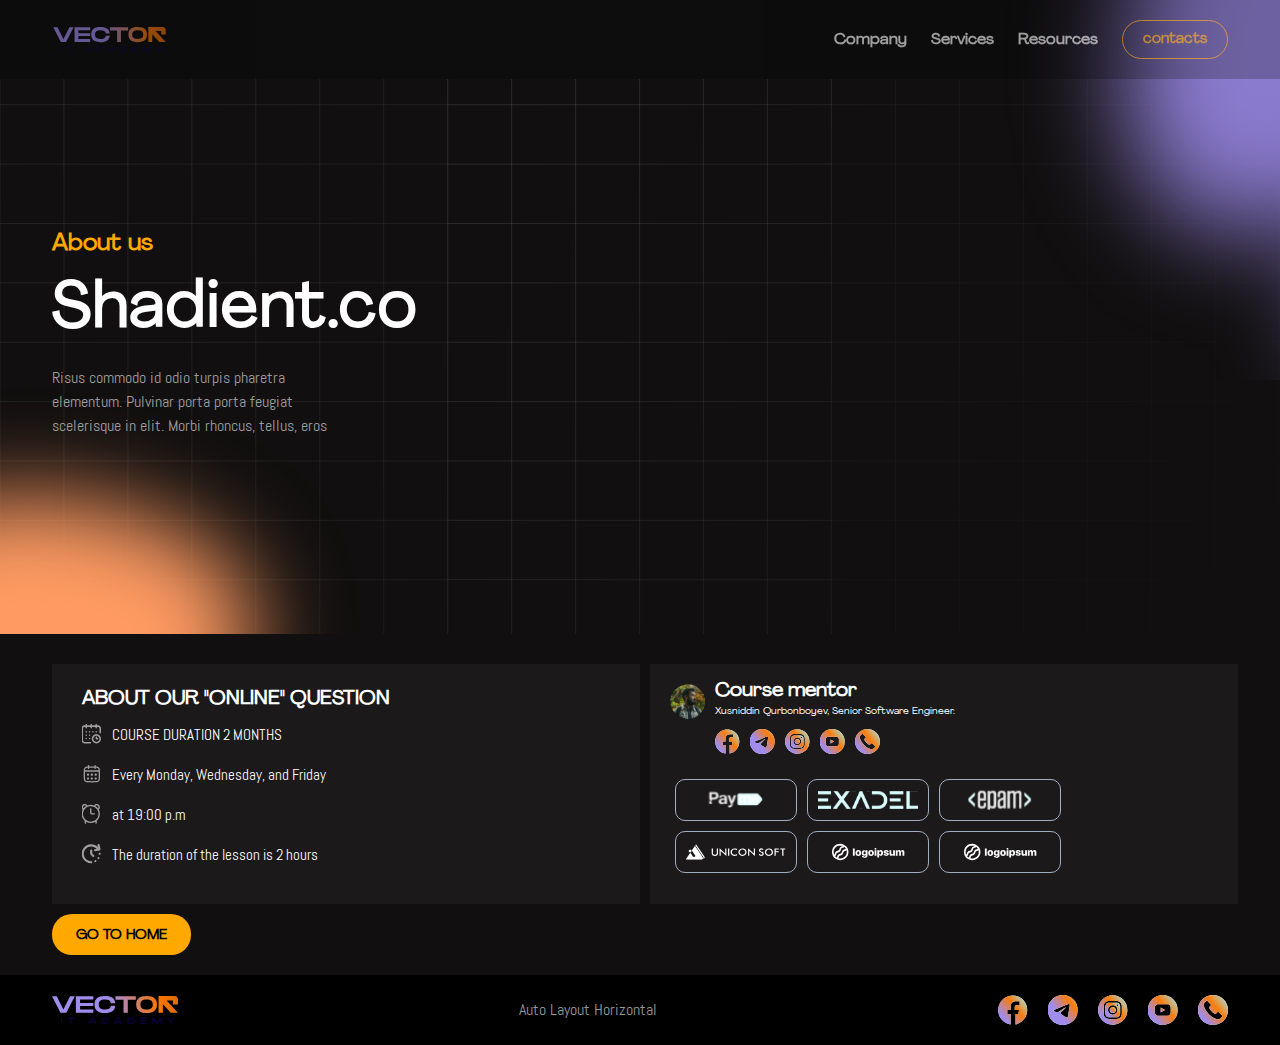
<file: about.html>
<!DOCTYPE html>
<html lang="en">
<head>
    <meta charset="UTF-8">
    <meta name="viewport" content="width=device-width, initial-scale=1.0">
    <link rel="stylesheet" href="./css/main.css">
    <title>Document</title>
</head>
<body>

    <!-- header -->
    <header class="site-header">
        <div class="container">
            <div class="site-header__wrapper header-wrapper">
                <a href="index.html" class="header-wrapper__logo">
                    <img src="./images/logo.svg" alt="Site header logo" width="125" height="20" class="site-header__img">
                </a>
                <nav class="header-wrapper__nav site-nav">
                    <ul class="site-nav__list nav-list">
                        <li class="nav-list__item">
                            <a href="#" class="nav-list__link">Company</a>
                        </li>
                        <li class="nav-list__item">
                            <a href="#" class="nav-list__link">Services</a>
                        </li>
                        <li class="nav-list__item">
                            <a href="#" class="nav-list__link">Resources</a>
                        </li>
                    </ul>
                    <a href="#" class="nav-list__contact">contacts</a>
                </nav>
                <button class="header-wrapper__burger" type="button"></button>
            </div>
        </div>
    </header>
<!-- header end -->

    <main class="site-main">
        <!-- hero section start -->
        <section class="hero about-hero">
            <div class="container">
                <div class="hero__wrapper about-hero__wrapper">
                    <span class="about-hero__title">About us</span>
                    <h2 class="about-hero__heading">  Shadient.co</h2>
                    <p class="about-hero__text"> Risus commodo id odio turpis pharetra elementum. Pulvinar porta porta feugiat scelerisque in elit. Morbi rhoncus, tellus, eros </p>
                </div>
            </div>
        </section>
            <!-- hero section end -->

        <section class="about-main">
            <div class="container">
                <div class="about-main__wrapper">
                    <div class="about-main__inner">
                        <div class="about-main__online-courses online-courses">
                            <h2 class="online-courses__heading">ABOUT OUR "ONLINE" QUESTION </h2>
                            <div class="online-courses__info">
                                <span class="online-courses__durations">COURSE DURATION 2 MONTHS </span>
                                <span class="online-courses__period">Every Monday, Wednesday, and Friday </span>
                                <span class="online-courses__time">at 19:00 p.m</span>
                                <span class="online-courses__hours"> The duration of the lesson is 2 hours</span>
                            </div>
                        </div>
                        <div class="about-main__course-mentor course-mentor">
                            <div class="course-mentor__header">
                                <div class="course-mentor__header-inner">
                                    <h2 class="course-mentor__heading">Course mentor </h2>
                                    <p class="course-mentor__title">Xusniddin Qurbonboyev, Senior Software Engineer.</p>
                                    <ul class="course-mentor__network-list">
                                        <li class="course-mentor__network-item">
                                            <a href="#" class="course-mentor__network-link">
                                                <img src="./images/facebook.svg" alt="This is a logo of socialnetwork" width="35" height="35" class="course-mentor__network-img">
                                            </a>
                                        </li>
                                        <li class="course-mentor__network-item">
                                            <a href="#" class="course-mentor__network-link">
                                                <img src="./images/telegram.svg" alt="This is a logo of socialnetwork" width="35" height="35" class="course-mentor__network-img">
                                            </a>
                                        </li>
                                        <li class="course-mentor__network-item">
                                            <a href="#" class="course-mentor__network-link">
                                                <img src="./images/instagram.svg" alt="This is a logo of socialnetwork" width="35" height="35" class="course-mentor__network-img">
                                            </a>
                                        </li>
                                        <li class="course-mentor__network-item">
                                            <a href="#" class="course-mentor__network-link">
                                                <img src="./images/youtube.svg" alt="This is a logo of socialnetwork" width="35" height="35" class="course-mentor__network-img">
                                            </a>
                                        </li>
                                        <li class="course-mentor__network-item">
                                            <a href="#" class="course-mentor__network-link">
                                                <img src="./images/call.svg" alt="This is a logo of socialnetwork" width="35" height="35" class="course-mentor__network-img">
                                            </a>
                                        </li>
                                    </ul>
                                </div>
                            </div>
                            <ul class="about-main__payment-info payment-info">
                                <li class="payment-info__item">
                                    <a href="#" class="payment-info__link">
                                        <img src="./images/payme.svg" alt="This is payment logo" class="payment-info__img">
                                    </a>
                                </li>
                                <li class="payment-info__item">
                                    <a href="#" class="payment-info__link">
                                        <img src="./images/ex.svg" alt="This is payment logo" class="payment-info__img">
                                    </a>
                                </li>
                                <li class="payment-info__item">
                                    <a href="#" class="payment-info__link">
                                        <img src="./images/boom.svg" alt="This is payment logo" class="payment-info__img">
                                    </a>
                                </li>
                                <li class="payment-info__item">
                                    <a href="#" class="payment-info__link">
                                        <img src="./images/unicorn-soft.svg" alt="This is payment logo" class="payment-info__img">
                                    </a>
                                </li>
                                <li class="payment-info__item">
                                    <a href="#" class="payment-info__link">
                                        <img src="./images/ipsum.svg" alt="This is payment logo" class="payment-info__img">
                                    </a>
                                </li>
                                <li class="payment-info__item">
                                    <a href="#" class="payment-info__link">
                                        <img src="./images/ipsum.svg" alt="This is payment logo" class="payment-info__img">
                                    </a>
                                </li>
                            </ul>
                        </div>
                    </div>
                    <div class="about-main__link-box">
                        <a href="index.html" class="about-main__link">GO TO HOME</a>
                    </div>
                </div>
            </div>
        </section>
    </main>
    <!-- FOOTER START -->
    <footer class="site-footer">
        <div class="container">
            <div class="site-footer__wrapper">
                <a href="index.html" class="site-footer__link">
                    <img src="./images/logo.svg" alt="This is site logo" class="site-footer__logo">
                </a>
                <span class="site-footer__title">Auto Layout Horizontal </span>
                <ul class="site-footer__list">
                    <li class="site-footer__item">
                        <a href="#" class="site-footer__network">
                            <img src="./images/facebook.svg" width="30" height="30" alt="This is netrwork's image" class="site-footer__network-img">
                        </a>
                    </li>
                    <li class="site-footer__item">
                        <a href="#" class="site-footer__network">
                            <img src="./images/telegram.svg" width="30" height="30" alt="This is netrwork's image" class="site-footer__network-img">
                        </a>
                    </li>
                    <li class="site-footer__item">
                        <a href="#" class="site-footer__network">
                            <img src="./images/instagram.svg" width="30" height="30" alt="This is netrwork's image" class="site-footer__network-img">
                        </a>
                    </li>
                    <li class="site-footer__item">
                        <a href="#" class="site-footer__network">
                            <img src="./images/youtube.svg" width="30" height="30" alt="This is netrwork's image" class="site-footer__network-img">
                        </a>
                    </li>
                    <li class="site-footer__item">
                        <a href="#" class="site-footer__network">
                            <img src="./images/call.svg" width="30" height="30" alt="This is netrwork's image" class="site-footer__network-img">
                        </a>
                    </li>
                </ul>
            </div>
        </div>
    </footer>
    <!-- FOOTER END -->

    <script src="./js/main.js"></script>
</body>
</html>
</file>
<file: css/main.css>
/* VARIABLES */
:root {
  /* --main-text-color : #fff; */
  /* --main-bg-color : #fff; */
  /* --main-font-size : 16px; */
  /* --main-font-weight : 400; */
  /* --main-line-height : 1.5; */
}

@font-face {
  font-family: "Agrandir";
  font-weight: 700;
  src: url("../fonts/hinted-Agrandir-TextBold.woff2") format("woff2") url("../fonts/hinted-Agrandir-TextBold.woff") format("woff");
}
@font-face {
  font-family: "Agrandir";
  font-style: normal;
  font-weight: 400;
  src: local(""), url("../fonts/hinted-Agrandir-Regular.woff2") format("woff2"), url("../fonts/hinted-Agrandir-Regular.woff") format("woff");
}
@font-face {
  font-family: "Abel";
  font-style: normal;
  font-weight: 400;
  src: local(""), url("../fonts/hinted-Abel-Regular.woff2") format("woff2"), url("../fonts/hinted-Abel-Regular.woff") format("woff");
}
/**
 * 1. Correct the line height in all browsers.
 * 2. Prevent adjustments of font size after orientation changes in iOS.
 */
html {
  line-height: 1.15; /* 1 */
  -webkit-text-size-adjust: 100%; /* 2 */
}

/* Sections
   ========================================================================== */
/**
 * Remove the margin in all browsers.
 */
body {
  margin: 0;
}

/**
 * Render the `main` element consistently in IE.
 */
main {
  display: block;
}

/**
 * Correct the font size and margin on `h1` elements within `section` and
 * `article` contexts in Chrome, Firefox, and Safari.
 */
h1 {
  font-size: 2em;
  margin: 0.67em 0;
}

/* Grouping content
   ========================================================================== */
/**
 * 1. Add the correct box sizing in Firefox.
 * 2. Show the overflow in Edge and IE.
 */
hr {
  box-sizing: content-box; /* 1 */
  height: 0; /* 1 */
  overflow: visible; /* 2 */
}

/**
 * 1. Correct the inheritance and scaling of font size in all browsers.
 * 2. Correct the odd `em` font sizing in all browsers.
 */
pre {
  font-family: monospace, monospace; /* 1 */
  font-size: 1em; /* 2 */
}

/* Text-level semantics
   ========================================================================== */
/**
 * Remove the gray background on active links in IE 10.
 */
a {
  background-color: transparent;
}

/**
 * 1. Remove the bottom border in Chrome 57-
 * 2. Add the correct text decoration in Chrome, Edge, IE, Opera, and Safari.
 */
abbr[title] {
  border-bottom: none; /* 1 */
  text-decoration: underline; /* 2 */
  -webkit-text-decoration: underline dotted;
          text-decoration: underline dotted; /* 2 */
}

/**
 * Add the correct font weight in Chrome, Edge, and Safari.
 */
b,
strong {
  font-weight: bolder;
}

/**
 * 1. Correct the inheritance and scaling of font size in all browsers.
 * 2. Correct the odd `em` font sizing in all browsers.
 */
code,
kbd,
samp {
  font-family: monospace, monospace; /* 1 */
  font-size: 1em; /* 2 */
}

/**
 * Add the correct font size in all browsers.
 */
small {
  font-size: 80%;
}

/**
 * Prevent `sub` and `sup` elements from affecting the line height in
 * all browsers.
 */
sub,
sup {
  font-size: 75%;
  line-height: 0;
  position: relative;
  vertical-align: baseline;
}

sub {
  bottom: -0.25em;
}

sup {
  top: -0.5em;
}

/* Embedded content
   ========================================================================== */
/**
 * Remove the border on images inside links in IE 10.
 */
img {
  border-style: none;
}

/* Forms
   ========================================================================== */
/**
 * 1. Change the font styles in all browsers.
 * 2. Remove the margin in Firefox and Safari.
 */
button,
input,
optgroup,
select,
textarea {
  font-family: inherit; /* 1 */
  font-size: 100%; /* 1 */
  line-height: 1.15; /* 1 */
  margin: 0; /* 2 */
}

/**
 * Show the overflow in IE.
 * 1. Show the overflow in Edge.
 */
button,
input { /* 1 */
  overflow: visible;
}

/**
 * Remove the inheritance of text transform in Edge, Firefox, and IE.
 * 1. Remove the inheritance of text transform in Firefox.
 */
button,
select { /* 1 */
  text-transform: none;
}

/**
 * Correct the inability to style clickable types in iOS and Safari.
 */
button,
[type=button],
[type=reset],
[type=submit] {
  -webkit-appearance: button;
}

/**
 * Remove the inner border and padding in Firefox.
 */
button::-moz-focus-inner,
[type=button]::-moz-focus-inner,
[type=reset]::-moz-focus-inner,
[type=submit]::-moz-focus-inner {
  border-style: none;
  padding: 0;
}

/**
 * Restore the focus styles unset by the previous rule.
 */
button:-moz-focusring,
[type=button]:-moz-focusring,
[type=reset]:-moz-focusring,
[type=submit]:-moz-focusring {
  outline: 1px dotted ButtonText;
}

/**
 * Correct the padding in Firefox.
 */
fieldset {
  padding: 0.35em 0.75em 0.625em;
}

/**
 * 1. Correct the text wrapping in Edge and IE.
 * 2. Correct the color inheritance from `fieldset` elements in IE.
 * 3. Remove the padding so developers are not caught out when they zero out
 *    `fieldset` elements in all browsers.
 */
legend {
  box-sizing: border-box; /* 1 */
  color: inherit; /* 2 */
  display: table; /* 1 */
  max-width: 100%; /* 1 */
  padding: 0; /* 3 */
  white-space: normal; /* 1 */
}

/**
 * Add the correct vertical alignment in Chrome, Firefox, and Opera.
 */
progress {
  vertical-align: baseline;
}

/**
 * Remove the default vertical scrollbar in IE 10+.
 */
textarea {
  overflow: auto;
}

/**
 * 1. Add the correct box sizing in IE 10.
 * 2. Remove the padding in IE 10.
 */
[type=checkbox],
[type=radio] {
  box-sizing: border-box; /* 1 */
  padding: 0; /* 2 */
}

/**
 * Correct the cursor style of increment and decrement buttons in Chrome.
 */
[type=number]::-webkit-inner-spin-button,
[type=number]::-webkit-outer-spin-button {
  height: auto;
}

/**
 * 1. Correct the odd appearance in Chrome and Safari.
 * 2. Correct the outline style in Safari.
 */
[type=search] {
  -webkit-appearance: textfield; /* 1 */
  outline-offset: -2px; /* 2 */
}

/**
 * Remove the inner padding in Chrome and Safari on macOS.
 */
[type=search]::-webkit-search-decoration {
  -webkit-appearance: none;
}

/**
 * 1. Correct the inability to style clickable types in iOS and Safari.
 * 2. Change font properties to `inherit` in Safari.
 */
::-webkit-file-upload-button {
  -webkit-appearance: button; /* 1 */
  font: inherit; /* 2 */
}

/* Interactive
   ========================================================================== */
/*
 * Add the correct display in Edge, IE 10+, and Firefox.
 */
details {
  display: block;
}

/*
 * Add the correct display in all browsers.
 */
summary {
  display: list-item;
}

/* Misc
   ========================================================================== */
/**
 * Add the correct display in IE 10+.
 */
template {
  display: none;
}

/**
 * Add the correct display in IE 10.
 */
[hidden] {
  display: none;
}

/* GENERAL */
* {
  box-sizing: border-box;
}

*::before,
*::after {
  box-sizing: inherit;
}

html {
  height: 100%;
  box-sizing: border-box;
}

img {
  display: block;
  height: auto;
}

body {
  background-color: #0d0c0c;
}

/* STICKY-FOOTER */
.site-main {
  flex-grow: 1;
  background-color: #a1aebf;
}

/* VISUALLY-HIDDEN */
.visually-hidden {
  position: absolute;
  width: 1px;
  height: 1px;
  margin: -1px;
  padding: 0;
  border: 0;
  white-space: nowrap;
  -webkit-clip-path: inset(100%);
          clip-path: inset(100%);
  clip: rect(0 0 0 0);
  overflow: hidden;
}

/* CONTAINER */
.container {
  max-width: 1240px;
  width: 100%;
  margin-right: auto;
  margin-left: auto;
  padding-right: 10px;
  padding-left: 10px;
}

@media only screen and (min-width: 650px) {
  .container {
    padding-left: 20px;
    padding-right: 20px;
  }
}
@media only screen and (min-width: 992px) {
  .container {
    padding-left: 32px;
    padding-right: 32px;
  }
}
.site-header {
  position: relative;
  z-index: 888;
  display: flex;
  width: 100%;
  opacity: 0.6;
  background-color: rgba(15, 15, 15, 0.4);
}

.site-header__wrapper {
  display: flex;
  align-items: center;
  width: 100%;
  padding-top: 10px;
  padding-bottom: 10px;
}

.site-header__logo {
  text-decoration: none;
  display: inline-block;
}

.site-header__img {
  width: 80px;
  height: 18px;
}

.header-wrapper__nav {
  position: absolute;
  z-index: 112;
  top: 44px;
  right: 0px;
  display: none;
  min-width: 160px;
  height: auto;
  padding: 10px 20px;
  white-space: nowrap;
  background-color: #0f0f0f;
}

.open {
  display: block;
  animation-name: burger;
  animation-timing-function: ease;
  animation-duration: 0.2s;
  animation-fill-mode: 0.4s;
}

.display-none {
  display: none;
}

@keyframes burger {
  0% {
    right: -400px;
  }
  100% {
    right: -32px;
  }
}
.nav-list {
  margin: 0;
  padding-left: 0;
  list-style: none;
  margin-bottom: 10px;
}

.nav-list__item {
  box-shadow: 0px 1px #ffa800;
}

.nav-list__link {
  display: inline-block;
  margin-top: 10px;
  text-decoration: none;
  font-family: "Agrandir";
  font-weight: 700;
  font-size: 10px;
  line-height: 20px;
  color: #fff;
}

.header-wrapper__burger {
  display: block;
  width: 25px;
  height: 25px;
  margin-left: auto;
  background-image: url("../images/down.png");
  background-position: center;
  background-repeat: no-repeat;
  background-size: contain;
  border: none;
  border-radius: 50%;
}

.header-wrapper__burger--closed {
  background-image: url("../images/cross.png");
}

.nav-list__contact {
  display: inline-block;
  text-decoration: none;
  padding: 5px 15px;
  margin-bottom: 5px;
  font-size: 10px;
  font-family: "Agrandir";
  font-weight: 700;
  color: #ffa800;
  border: 1px solid #ffa800;
  border-radius: 15px;
}

.animation-closed {
  animation-name: burger-closed;
  animation-timing-function: ease;
  animation-duration: 0.7s;
  animation-fill-mode: 0.7s;
}

@keyframes burger-closed {
  0% {
    right: -32px;
  }
  100% {
    right: -410px;
  }
}
@media only screen and (min-width: 450px) {
  .header-wrapper__nav {
    min-width: 220px;
  }
}
@media only screen and (min-width: 650px) {
  .site-header__wrapper {
    justify-content: space-between;
    padding-top: 20px;
    padding-bottom: 20px;
  }
  .site-header__img {
    width: 115px;
    height: 20px;
  }
  .header-wrapper__nav {
    position: static;
    display: flex;
    align-items: center;
    padding: 0;
    margin-bottom: 0;
    background-color: transparent;
  }
  .site-nav__list {
    display: flex;
    align-items: center;
    margin-bottom: 0;
  }
  .nav-list__item {
    margin-right: 20px;
    border: none;
    box-shadow: none;
  }
  .nav-list__link:hover {
    box-shadow: 2px 2px #ffa800;
    color: #ffa800;
    opacity: 0.7;
  }
  .nav-list__link {
    font-size: 13px;
    margin-top: 0;
  }
  .header-wrapper__burger {
    display: none;
  }
  .nav-list__contact {
    display: inline-flex;
    align-items: end;
    margin-bottom: 0;
    padding: 5px 20px;
    font-size: 13px;
    border-radius: 20px;
  }
  .nav-list__contact:hover {
    background-color: #ffa800;
    color: #000;
  }
  .nav-list__contact:active {
    opacity: 0.7;
  }
}
@media only screen and (min-width: 992px) {
  .site-header__img {
    width: 130;
    height: 25px;
  }
  .nav-list__link {
    font-size: 16px;
  }
  .nav-list__contact {
    padding: 10px 20px;
    font-size: 15px;
  }
  .nav-list__item {
    margin-right: 24px;
  }
}
.site-main {
  background-color: #110f0f;
}

.hero {
  background-repeat: no-repeat;
  background-size: 800px 500px;
  background-position: 10% 70%;
  background-image: url("../images/Vector.svg");
  background-repeat: no-repeat;
  background-size: cover;
  overflow-x: hidden;
}

.hero__wrapper {
  position: relative;
  display: flex;
  flex-direction: column;
  align-items: center;
  padding-top: 30px;
  padding-bottom: 30px;
  width: 250px;
  margin-right: auto;
  margin-left: auto;
}

.hero__wrapper::before {
  content: "";
  display: inline-block;
  width: 800px;
  height: 300px;
  position: absolute;
  z-index: 0;
  left: -150px;
  bottom: 0;
  background-image: url("../images/left-down-bg.svg");
  background-size: 90%;
  background-repeat: no-repeat;
  background-position: -420px 0;
}

.hero::after {
  content: "";
  display: inline-block;
  width: 200px;
  height: 280px;
  position: absolute;
  right: 0;
  top: -20px;
  background-image: url("../images/left-up-bg.svg");
  background-size: 220%;
  background-repeat: no-repeat;
  background-position: -20px -250px;
  z-index: 0;
}

.hero__heading {
  margin-top: 0;
  text-align: center;
  background: linear-gradient(-10deg, #ffffff, #9de8ee, #d1ab6f, #f17d21, #ffffff);
  -webkit-background-clip: text;
          background-clip: text;
  color: transparent;
  font-family: "Agrandir";
  font-size: 35px;
  font-weight: 700;
  letter-spacing: -2px;
}

.hero__title {
  margin-bottom: 20px;
  text-align: center;
  color: rgba(255, 255, 255, 0.6);
  font-family: "Abel";
  font-size: 10px;
  font-weight: 400;
}

.form-wrapper {
  position: relative;
  z-index: 10;
  display: inline-flex;
  flex-direction: column;
  justify-content: center;
  align-items: center;
}

.form-wrapper__inp {
  display: block;
  margin-right: auto;
  margin-left: auto;
  padding: 5px 10px;
  margin-bottom: 10px;
  color: #a1aebf;
  border: 2px solid #a1aebf;
  border-radius: 30px;
  background-color: transparent;
  font-family: "Abel";
  font-size: 16px;
  font-weight: 400;
  outline: none;
}

.form-wrapper__inp:focus {
  border: 2px solid #f17d21;
}

.form-wrapper__btn--styles {
  width: 100px;
  padding: 6px 10px 4px 10px;
  color: #000000;
  font-family: "Agrandir";
  font-size: 14px;
  font-weight: 700;
  text-transform: uppercase;
  border-radius: 20px;
  background-color: #ffa800;
}

.form-wrapper__btn:hover {
  background-color: transparent;
  border: 1px solid #ffa800;
  color: #f17d21;
}

.form-wrapper__btn:active {
  background-color: transparent;
  color: #ffa800;
  border: 1px solid #ffa800;
}

@media only screen and (min-width: 450px) {
  .hero::before {
    bottom: -45px;
  }
  .hero__wrapper {
    padding-top: 70px;
    padding-bottom: 100px;
    width: 350px;
  }
  .hero__heading {
    font-size: 50px;
  }
  .hero__title {
    font-size: 14px;
  }
  .form-wrapper {
    flex-direction: row;
    align-items: center;
    justify-content: center;
    width: 100%;
    padding-top: 20px;
  }
  .form-wrapper__inp {
    display: inline-block;
    margin-bottom: 0;
    margin-right: 10px;
    margin-left: 0;
    padding: 10px 16px;
  }
  .form-wrapper__btn {
    padding: 12px 16px 10px 16px;
    border: 2px solid #ffa800;
  }
}
@media only screen and (min-width: 650px) {
  .hero::before {
    bottom: -200px;
  }
  .hero__wrapper {
    width: 450px;
    padding-top: 100px;
    padding-bottom: 80px;
  }
  .hero__wrapper::before {
    left: -600px;
    height: 600px;
    width: 900px;
    background-position: -150px 210px;
    background-size: 100%;
  }
  .hero__heading {
    font-size: 80px;
  }
  .hero__title {
    font-size: 16px;
  }
}
@media only screen and (min-width: 992px) {
  .hero::after {
    width: 300px;
    height: 400px;
    background-position: -10px -350px;
  }
  .hero__wrapper {
    width: 550px;
    padding-bottom: 200px;
  }
  .hero__heading {
    font-size: 96px;
    text-align: left;
    line-height: 94px;
    letter-spacing: -3px;
  }
  .hero__title {
    text-align: start;
  }
  .form-wrapper__inp {
    width: 300px;
  }
  .form-wrapper__btn {
    padding: 14px 16px 10px 16px;
    border: 2px solid #ffa800;
  }
  .hero__wrapper::before {
    left: -700px;
    height: 600px;
    width: 900px;
    background-position: -150px 210px;
    background-size: 110%;
  }
  .form-wrapper {
    justify-content: flex-start;
  }
}
@media only screen and (min-width: 1100px) {
  .hero__wrapper::before {
    left: -800px;
  }
}
.site-footer {
  padding-top: 20px;
  padding-bottom: 20px;
  background-color: #000000;
}

.site-footer__wrapper {
  display: flex;
  flex-direction: column;
  align-items: center;
}

.site-footer__link {
  display: inline-block;
  margin-bottom: 10px;
}

.site-footer__title {
  margin-top: 0;
  margin-bottom: 10px;
  color: rgba(255, 255, 255, 0.6);
  font-family: "Abel";
  font-size: 16px;
  font-weight: 400;
  line-height: 20px;
  letter-spacing: 2%;
  text-align: left;
}

.site-footer__list {
  margin: 0;
  padding-left: 0;
  list-style: none;
  display: flex;
}

.site-footer__item {
  margin-right: 20px;
}

.site-footer__item:last-child {
  margin-right: 0;
}

@media only screen and (min-width: 650px) {
  .site-footer__wrapper {
    flex-direction: row;
    justify-content: space-between;
  }
  .site-footer__link {
    margin-bottom: 0;
  }
  .site-footer__title {
    margin-bottom: 0;
  }
  .site-footer__network:hover {
    opacity: 0.3;
  }
}
.main-styles {
  background-color: #000;
  opacity: 0.1;
  overflow-y: hidden;
}

.courses {
  background-color: #110f0f;
}

.courses__wrapper {
  padding-top: 30px;
  padding-bottom: 30px;
}

.courses__header {
  padding-top: 20px;
  padding-bottom: 20px;
  width: 280px;
  margin-left: auto;
  margin-right: auto;
}

.courses__heading {
  margin-top: 0;
  margin-bottom: 15px;
  color: #ffffff;
  font-family: "Agrandir";
  font-size: 30px;
  font-weight: 700;
  line-height: 40px;
  letter-spacing: 1px;
  text-align: center;
}

.courses__title {
  margin-top: 0;
  margin-bottom: 10px;
  color: rgba(231, 231, 231, 0.6);
  font-family: "Abel";
  font-size: 10px;
  font-weight: 400;
  line-height: 15px;
  letter-spacing: 2%;
  text-align: center;
}

.courses__list {
  margin: 0;
  padding-left: 0;
  list-style: none;
  width: 280px;
  margin-left: auto;
  margin-right: auto;
}

.courses-list__item {
  padding: 5px;
  width: 200px;
  margin-bottom: 20px;
  margin-right: auto;
  margin-left: auto;
  border: 1px solid #a1aebf;
  border-radius: 4px;
}

.courses-list__item:hover {
  opacity: 0.5;
}

.courses-list__link {
  display: inline-block;
  text-decoration: none;
}

.courses-list__icon {
  margin-bottom: 10px;
}

.courses-list__heading {
  margin-top: 0;
  margin-bottom: 10px;
  color: rgb(255, 255, 255);
  font-family: Agrandir;
  font-size: 15px;
  font-weight: 700;
  line-height: 14px;
  letter-spacing: 1px;
  text-align: left;
}

.courses-list__title {
  margin-top: 0;
  margin-bottom: 10px;
  color: rgba(255, 255, 255, 0.6);
  font-family: Abel;
  font-size: 10px;
  font-weight: 400;
  line-height: 10px;
  letter-spacing: 2%;
  text-align: left;
}

@media only screen and (min-width: 450px) {
  .courses__header {
    width: 320px;
  }
  .courses-list__item {
    width: 250px;
  }
}
@media only screen and (min-width: 650px) {
  .courses__heading {
    font-size: 35px;
    line-height: 45px;
  }
  .courses__title {
    font-size: 12px;
    line-height: 17px;
  }
  .courses__list {
    display: flex;
    justify-content: center;
    flex-wrap: wrap;
    width: 100%;
  }
  .courses-list__item {
    margin-right: 5px;
    margin-left: 5px;
  }
  .courses-list__heading {
    margin-bottom: 10px;
    font-size: 20px;
    line-height: 20px;
    letter-spacing: 2%;
  }
  .courses-list__title {
    line-height: 12px;
  }
}
@media only screen and (min-width: 992px) {
  .courses__wrapper {
    padding-bottom: 80px;
  }
  .courses__header {
    padding-top: 40px;
    padding-bottom: 40px;
    width: 340px;
  }
  .courses__heading {
    font-size: 40px;
    line-height: 56px;
    letter-spacing: 0px;
  }
  .courses__title {
    font-size: 12px;
    line-height: 18px;
    letter-spacing: 2%;
  }
  .courses__list {
    width: 860px;
  }
  .courses-list__item {
    width: 275px;
    padding: 20px;
    margin-right: 15px;
    margin-left: 0;
    margin-bottom: 25px;
  }
  .courses-list__item:nth-child(3n) {
    margin-right: 0;
  }
  .courses-list__heading {
    font-size: 16px;
    line-height: 24px;
    letter-spacing: 2%;
  }
  .courses-list__icon {
    width: 50px;
    height: 50px;
  }
}
.choose {
  background-color: #000000;
}

.choose__wrapper {
  display: flex;
  flex-direction: column;
  align-items: center;
  padding-top: 30px;
  padding-bottom: 30px;
  min-width: 280px;
  margin-left: auto;
  margin-right: auto;
}

.choose__inner {
  display: flex;
  flex-direction: column;
  align-items: center;
  padding-top: 20px;
  padding-bottom: 20px;
  width: 250px;
}

.choose__heading {
  margin-top: 0;
  margin-bottom: 0;
  color: #ffffff;
  font-family: "Agrandir";
  font-size: 35px;
  font-weight: 700;
  line-height: 40px;
  letter-spacing: 0px;
  text-align: center;
}

.choose__title {
  color: rgba(255, 255, 255, 0.6);
  font-family: "Abel";
  font-size: 10px;
  font-weight: 400;
  line-height: 14px;
  letter-spacing: 2%;
  text-align: center;
}

.choose__connect {
  display: inline-block;
  padding: 12px 24px 10px 24px;
  text-decoration: none;
  background-color: #f17d21;
  color: #110f0f;
  border-radius: 20px;
  color: #000000;
  font-family: "Agrandir";
  font-size: 12px;
  font-weight: 700;
  line-height: 10px;
  letter-spacing: 0px;
  text-align: center;
  text-transform: uppercase;
}

.choose__connect:hover {
  background-color: transparent;
  color: #f17d21;
  border: 1px solid #f17d21;
}

.choose__connect:active {
  opacity: 0.7;
}

@media only screen and (min-width: 650px) {
  .choose__wrapper {
    flex-direction: row;
    justify-content: center;
  }
  .choose__inner {
    align-items: start;
  }
  .choose__img {
    width: 400px;
    height: 350px;
  }
  .choose__heading {
    text-align: left;
  }
  .choose__title {
    text-align: left;
  }
}
@media only screen and (min-width: 992px) {
  .choose__wrapper {
    min-width: 800px;
  }
  .choose__img {
    width: 600px;
  }
  .choose__heading {
    font-size: 40px;
  }
}
.companies {
  background-color: #000000;
}

.companies__wrapper {
  width: 280px;
  padding-top: 80px;
  padding-bottom: 80px;
  margin-right: auto;
  margin-left: auto;
  overflow-x: hidden;
}

.companies__heading {
  color: #ffffff;
  font-family: "Agrandir";
  font-size: 30px;
  font-weight: 700;
  line-height: 40px;
  letter-spacing: 0px;
  text-align: left;
}

.companies__title {
  color: rgba(255, 255, 255, 0.6);
  font-family: "Abel";
  font-size: 14px;
  font-weight: 400;
  line-height: 10px;
  letter-spacing: 2%;
  text-align: left;
}

.companies__body {
  position: relative;
  width: 100%;
  height: 150px;
  overflow-x: hidden;
}

.companies__list {
  position: absolute;
  width: 2000px;
  height: 60px;
  display: flex;
  flex-wrap: nowrap;
  justify-content: space-between;
  overflow-x: hidden;
}

.companies__list:last-child {
  animation-name: spinder-one;
  animation-timing-function: ease-in;
  animation-duration: 20s;
  animation-iteration-count: infinite;
  top: 70px;
}

.companies__list:first-child {
  animation-name: spinder-two;
  animation-timing-function: ease-in;
  animation-duration: 20s;
  animation-delay: 1s;
  animation-iteration-count: infinite;
}

.companies__list-item {
  padding: 10px 24px;
  margin-right: 10px;
  margin-bottom: 10px;
  border: 1px solid #a1aebf;
  border-radius: 10px;
  border-spacing: 10px;
}

@keyframes spinder-one {
  0% {
    left: 0;
  }
  50% {
    left: -800px;
  }
  100% {
    left: 0;
  }
}
@keyframes spinder-two {
  0% {
    right: 0;
  }
  50% {
    right: -800px;
  }
  100% {
    right: 0;
  }
}
.companies__img {
  width: 100px;
  height: 30px;
}

@media only screen and (min-width: 650px) {
  .companies__wrapper {
    padding-top: 30px;
    padding-bottom: 10px;
    width: 100%;
    display: grid;
    grid-template-columns: 1fr 1fr;
  }
  .companies__heading {
    margin-top: 0;
    margin-bottom: 0;
  }
  .companies__title {
    display: inline-block;
    margin-left: 40px;
    padding-right: 20px;
    font-weight: 350;
    line-height: 18px;
    letter-spacing: 2%;
  }
}
@media only screen and (min-width: 992px) {
  .companies__heading {
    font-size: 40px;
    line-height: 56px;
    letter-spacing: 0px;
    text-align: left;
  }
}
.discuss {
  position: relative;
  padding-top: 10px;
  padding-bottom: 20px;
  background-color: #110f0f;
  background-image: url("../images/Vector.svg");
  background-repeat: no-repeat;
  background-size: cover;
}

.discuss__wrapper {
  width: 290px;
  margin-right: auto;
  margin-left: auto;
}

.discuss__wrapper::before {
  content: "";
  position: absolute;
  left: -10px;
  bottom: 0;
  display: inline-block;
  width: 200px;
  height: 130px;
  background-image: url("../images/left-down-bg.svg");
  background-repeat: no-repeat;
  background-size: 180%;
  background-position: -230px -45px;
}

.discuss__wrapper::after {
  content: "";
  position: absolute;
  right: 0;
  top: 0;
  display: inline-block;
  width: 190px;
  height: 100%;
  background-image: url("../images/left-up-bg.svg");
  background-repeat: no-repeat;
  background-size: 180%;
  background-position: 15px -200px;
}

.discuss__heading {
  color: #ffffff;
  font-family: "Agrandir";
  font-size: 30px;
  font-weight: 700;
  line-height: 40px;
  letter-spacing: 0px;
  text-align: center;
}

.discuss__list {
  margin: 0;
  padding-left: 0;
  list-style: none;
  display: flex;
  justify-content: center;
}

.discuss__item {
  margin-right: 20px;
}

.discuss__item:last-child {
  margin-right: 0;
}

.discuss__link {
  text-decoration: none;
}

.discuss__link:hover {
  opacity: 0.2;
}

.discuss__img {
  width: 40px;
  height: 40px;
}

@media only screen and (min-width: 450px) {
  .discuss__wrapper {
    width: 400px;
  }
  .discuss__wrapper::before {
    background-size: 200%;
  }
  .discuss__wrapper::after {
    background-position: -10px -200px;
  }
  .discuss__img {
    width: 50px;
    height: 50px;
  }
}
@media only screen and (min-width: 650px) {
  .discuss__wrapper::before {
    background-size: 220%;
  }
}
@media only screen and (min-width: 992px) {
  .discuss__heading {
    font-size: 40px;
    line-height: 56px;
    letter-spacing: 0px;
  }
  .discuss__wrapper::before {
    width: 300px;
    background-position: -340px -120px;
  }
  .discuss__img {
    width: 65px;
    height: 65px;
  }
}
.customers {
  background-color: #0d0c0c;
}

.customers__wrapper {
  padding-top: 80px;
  padding-bottom: 100px;
}

.customers__heading {
  color: rgb(255, 255, 255);
  font-family: "Agrandir";
  font-size: 16px;
  font-weight: 700;
  line-height: 20px;
  letter-spacing: 0px;
  text-align: center;
}

.customers__btn-box {
  display: flex;
  justify-content: flex-end;
  margin-right: 20px;
  margin-bottom: 30px;
}

.customers__btn-left {
  padding: 20px;
  margin-right: 10px;
  border-radius: 4px;
  background-image: url("../images/btnleft.svg");
  background-size: cover;
  background-repeat: no-repeat;
}

.customers__btn-left:focus {
  opacity: 0.7;
}

.customers__btn-right:focus {
  opacity: 0.7;
}

.customers__btn-right {
  padding: 20px;
  border-right: 4px;
  background-image: url("../images/btn-right.svg");
  background-size: cover;
  background-repeat: no-repeat;
}

.customers__main {
  width: 100%;
}

.customers-list {
  margin: 0;
  padding-left: 0;
  list-style: none;
  position: relative;
  display: flex;
  justify-content: flex-start;
  padding-bottom: 200px;
  margin-right: auto;
  margin-left: auto;
  overflow-x: hidden;
}

.customers-list__item {
  position: absolute;
  width: 280px;
  padding: 10px 20px;
  margin-right: 10px;
  border: 1px solid #a1aebf;
  border-radius: 4px;
  transition: all 1s;
}

.customers-list__item:first-child {
  margin-right: 0;
}

.customers-list__link {
  text-decoration: none;
}

.customers-list__heading {
  color: #ffffff;
  font-family: "Agrandir";
  font-size: 16px;
  font-weight: 700;
  line-height: 20px;
  letter-spacing: 0px;
  text-align: left;
  margin-bottom: 0;
  margin-top: 0;
}

.customers-list__title {
  color: rgba(255, 255, 255, 0.6);
  font-family: "Agrandir";
  font-size: 16px;
  font-weight: 700;
  line-height: 20px;
  letter-spacing: 1px;
  text-align: left;
}

.customers-list__text {
  color: #ffffff;
  font-family: "Abel";
  font-size: 13px;
  font-weight: 400;
  line-height: 15px;
  text-align: left;
  margin-top: 0;
}

.customers-list__header-wrapper {
  display: flex;
  flex-wrap: nowrap;
  align-items: center;
}

.customers-list__item:nth-child(1) .customers-list__header-wrapper::before {
  content: "";
  display: inline-block;
  width: 45px;
  height: 45px;
  margin-right: 10px;
  border-radius: 50%;
  background-image: url("../images/mentor.svg");
  background-size: contain;
  background-repeat: no-repeat;
}

.customers-list__item:nth-child(2) .customers-list__header-wrapper::before {
  content: "";
  display: inline-block;
  width: 45px;
  height: 45px;
  margin-right: 10px;
  border-radius: 50%;
  background-image: url("../images/mentor.svg");
  background-size: contain;
  background-repeat: no-repeat;
}

.customers-list__item:nth-child(3) .customers-list__header-wrapper::before {
  content: "";
  display: inline-block;
  width: 45px;
  height: 45px;
  margin-right: 10px;
  border-radius: 50%;
  background-image: url("../images/mentor.svg");
  background-size: contain;
  background-repeat: no-repeat;
}

.customers-list__item:nth-child(4) .customers-list__header-wrapper::before {
  content: "";
  display: inline-block;
  width: 45px;
  height: 45px;
  margin-right: 10px;
  border-radius: 50%;
  background-image: url("../images/mentor.svg");
  background-size: contain;
  background-repeat: no-repeat;
}

.customers-list__item:nth-child(5) .customers-list__header-wrapper::before {
  content: "";
  display: inline-block;
  width: 45px;
  height: 45px;
  margin-right: 10px;
  border-radius: 50%;
  background-image: url("../images/mentor.svg");
  background-size: contain;
  background-repeat: no-repeat;
}

.customers-list__item:nth-child(6) .customers-list__header-wrapper::before {
  content: "";
  display: inline-block;
  width: 45px;
  height: 45px;
  margin-right: 10px;
  border-radius: 50%;
  background-image: url("../images/mentor.svg");
  background-size: contain;
  background-repeat: no-repeat;
}

.customers-list__item:nth-child(7) .customers-list__header-wrapper::before {
  content: "";
  display: inline-block;
  width: 45px;
  height: 45px;
  margin-right: 10px;
  border-radius: 50%;
  background-image: url("../images/mentor.svg");
  background-size: contain;
  background-repeat: no-repeat;
}

.customers-list__item:nth-child(8) .customers-list__header-wrapper::before {
  content: "";
  display: inline-block;
  width: 45px;
  height: 45px;
  margin-right: 10px;
  border-radius: 50%;
  background-image: url("../images/mentor.svg");
  background-size: contain;
  background-repeat: no-repeat;
}

.customers-list__item:nth-child(9) .customers-list__header-wrapper::before {
  content: "";
  display: inline-block;
  width: 45px;
  height: 45px;
  margin-right: 10px;
  border-radius: 50%;
  background-image: url("../images/mentor.svg");
  background-size: contain;
  background-repeat: no-repeat;
}

@media only screen and (min-width: 650px) {
  .customers__header {
    display: flex;
    justify-content: space-between;
    align-items: end;
    margin-bottom: 40px;
  }
  .customers__heading {
    text-align: start;
    margin-bottom: 0;
  }
  .customers__btn-box {
    margin-bottom: 0;
  }
}
.about-hero__wrapper {
  width: 300px;
  display: block;
  margin-left: 0;
  padding-top: 150px;
  padding-bottom: 180px;
}

.about-hero__title {
  display: inline-block;
  margin-bottom: 10px;
  color: #ffa800;
  font-family: "Agrandir";
  font-size: 24px;
  font-weight: 700;
  line-height: 31px;
  letter-spacing: 0px;
  text-align: left;
}

.about-hero__heading {
  margin-bottom: 10px;
  margin-top: 0;
  text-wrap: wrap;
  text-align: start;
  color: #ffffff;
  font-family: "Agrandir";
  font-size: 40px;
  font-weight: 700;
  line-height: 80px;
  letter-spacing: 2px;
  text-align: left;
}

.about-hero__text {
  color: rgba(255, 255, 255, 0.6);
  font-family: "Abel";
  font-size: 16px;
  font-weight: 400;
  line-height: 24px;
  letter-spacing: 2%;
  text-align: left;
}

.about-hero__wrapper::before {
  left: -100px;
}

@media only screen and (min-width: 650px) {
  .about-hero__wrapper::before {
    left: -500px;
  }
}
@media only screen and (min-width: 992px) {
  .about-hero__wrapper::before {
    left: -500px;
  }
  .about-hero__heading {
    font-size: 64px;
  }
}
.about-main__wrapper {
  padding-bottom: 20px;
}

.about-main__inner {
  padding-top: 30px;
  margin-bottom: 10px;
}

.about-main__online-courses {
  width: 300px;
  padding: 20px 10px;
  margin-right: auto;
  margin-left: auto;
  background-color: #1b1919;
}

.online-courses__heading {
  margin-top: 0;
  margin-bottom: 10px;
  color: #ffffff;
  font-family: "Agrandir";
  font-size: 20px;
  font-weight: 700;
  line-height: 30px;
  letter-spacing: 0px;
  text-align: center;
}

.online-courses__info {
  display: flex;
  flex-direction: column;
}

.online-courses__durations {
  display: flex;
  align-items: center;
  margin-bottom: 10px;
  margin-bottom: 20px;
  color: #ffffff;
  font-family: "Abel";
  font-size: 15px;
  font-weight: 400;
  line-height: 15px;
  letter-spacing: 2%;
  text-align: left;
}

.online-courses__period, .online-courses__time, .online-courses__hours {
  display: flex;
  align-items: center;
  margin-bottom: 20px;
  color: #ffffff;
  font-family: "Abel";
  font-size: 15px;
  font-weight: 400;
  line-height: 15px;
  letter-spacing: 2%;
  text-align: left;
}

.online-courses__durations::before {
  content: "";
  display: inline-block;
  width: 25px;
  height: 20px;
  margin-right: 5px;
  background-image: url("../images/calendar.svg");
  background-size: contain;
  background-repeat: no-repeat;
}

.online-courses__period::before {
  content: "";
  display: inline-block;
  width: 25px;
  height: 20px;
  margin-right: 5px;
  background-image: url("../images/time.svg");
  background-size: contain;
  background-repeat: no-repeat;
}

.online-courses__time::before {
  content: "";
  display: inline-block;
  width: 25px;
  height: 20px;
  margin-right: 5px;
  background-image: url("../images/clock.svg");
  background-size: contain;
  background-repeat: no-repeat;
}

.online-courses__hours::before {
  content: "";
  display: inline-block;
  width: 25px;
  height: 20px;
  margin-right: 5px;
  background-image: url("../images/duration.svg");
  background-size: contain;
  background-repeat: no-repeat;
}

.course-mentor {
  width: 300px;
  padding: 20px 10px;
  height: auto;
  margin-right: auto;
  margin-left: auto;
  background-color: #1b1919;
}

.course-mentor__header {
  display: flex;
}

.course-mentor__header::before {
  content: "";
  display: inline-block;
  width: 40px;
  height: 35px;
  margin-right: 5px;
  background-image: url("../images/mentor.png");
  background-repeat: no-repeat;
  background-size: contain;
  border-radius: 50%;
}

.course-mentor__heading {
  margin-top: 0;
  margin-bottom: 5px;
  color: #ffffff;
  font-family: "Agrandir";
  font-size: 20px;
  font-weight: 700;
  line-height: 15px;
  letter-spacing: 0px;
  text-align: left;
}

.course-mentor__title {
  margin-top: 0;
  color: #ffffff;
  font-family: "Agrandir";
  font-size: 10px;
  font-weight: 400;
  line-height: 15px;
  letter-spacing: 0px;
  text-align: left;
}

.course-mentor__network-list {
  margin: 0;
  padding-left: 0;
  list-style: none;
  display: flex;
  margin-bottom: 20px;
}

.course-mentor__network-item {
  margin-right: 10px;
}

.course-mentor__network-item:last-child {
  margin-right: 0;
}

.course-mentor__network-item:hover {
  opacity: 0.3;
}

.course-mentor__network-img {
  width: 25px;
  height: 25px;
}

.about-main__payment-info {
  justify-content: center;
}

.payment-info {
  margin: 0;
  padding-left: 0;
  list-style: none;
  display: flex;
  flex-wrap: wrap;
  justify-content: flex-start;
}

.payment-info__item {
  margin: 5px;
  padding: 10px;
  border: 1px solid #a1aebf;
  border-radius: 10px;
}

.payment-info__item:hover {
  opacity: 0.4;
}

.payment-info__img {
  width: 100px;
  height: 20px;
}

.about-main__link-box {
  display: flex;
  justify-content: center;
}

.about-main__link {
  display: inline-block;
  text-decoration: none;
  padding: 13px 24px 10px 24px;
  background-color: #ffa800;
  color: #000000;
  font-family: "Agrandir";
  font-size: 14px;
  font-weight: 700;
  line-height: 18px;
  letter-spacing: 0px;
  text-align: left;
  text-transform: uppercase;
  border-radius: 20px;
}

.about-main__link:hover {
  background-color: transparent;
  border: 1px solid #ffa800;
  color: #ffa800;
}

@media only screen and (min-width: 650px) {
  .about-main__inner {
    display: grid;
    grid-template-columns: 50% 50%;
    grid-template-rows: auto;
    justify-content: space-between;
  }
  .about-main__online-courses {
    margin-right: 10px;
    padding-left: 30px;
    width: 100%;
    height: 100%;
  }
  .online-courses__heading {
    text-align: start;
  }
  .course-mentor {
    margin-left: 10px;
    padding-left: 20px;
    padding-right: 20px;
    width: 100%;
  }
  .about-main__link-box {
    justify-content: flex-start;
  }
}
@media only screen and (min-width: 992px) {
  .course-mentor {
    width: 100%;
  }
  .payment-info {
    width: 500px;
  }
}/*# sourceMappingURL=main.css.map */
</file>
